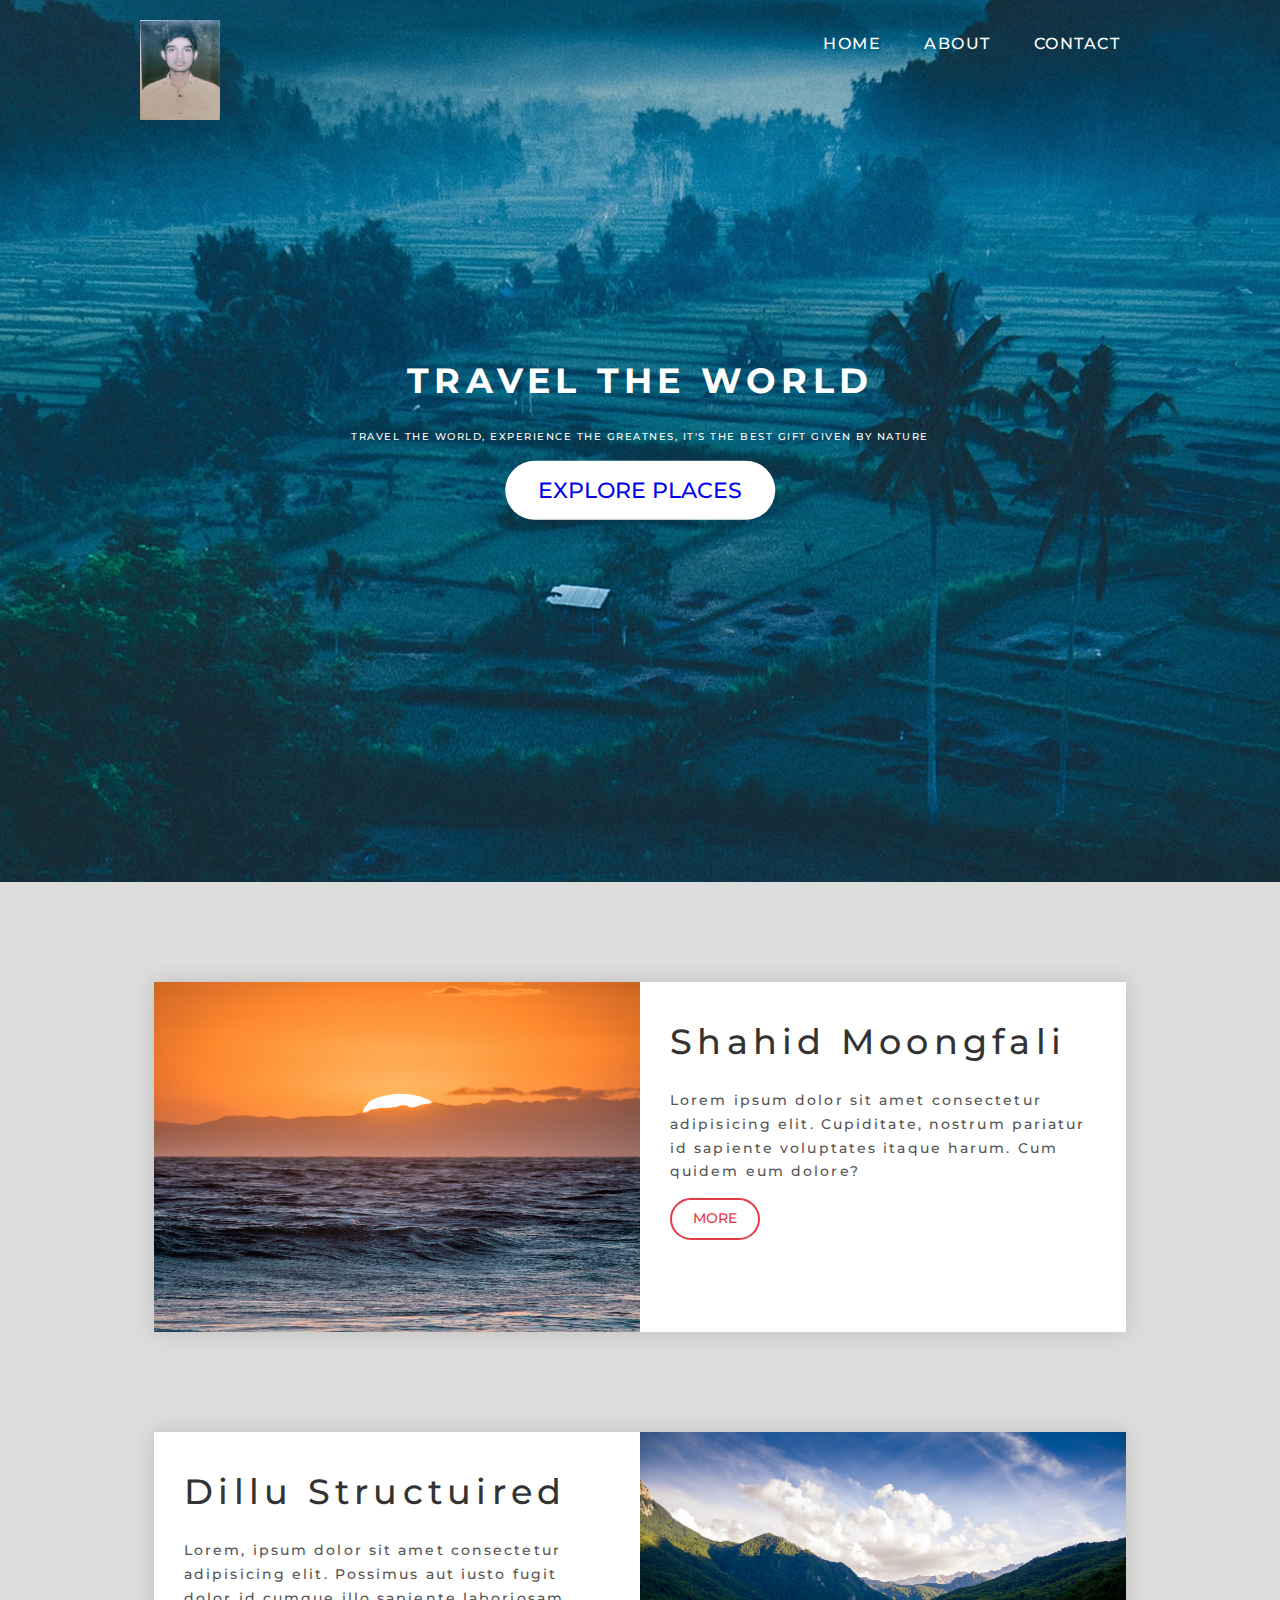
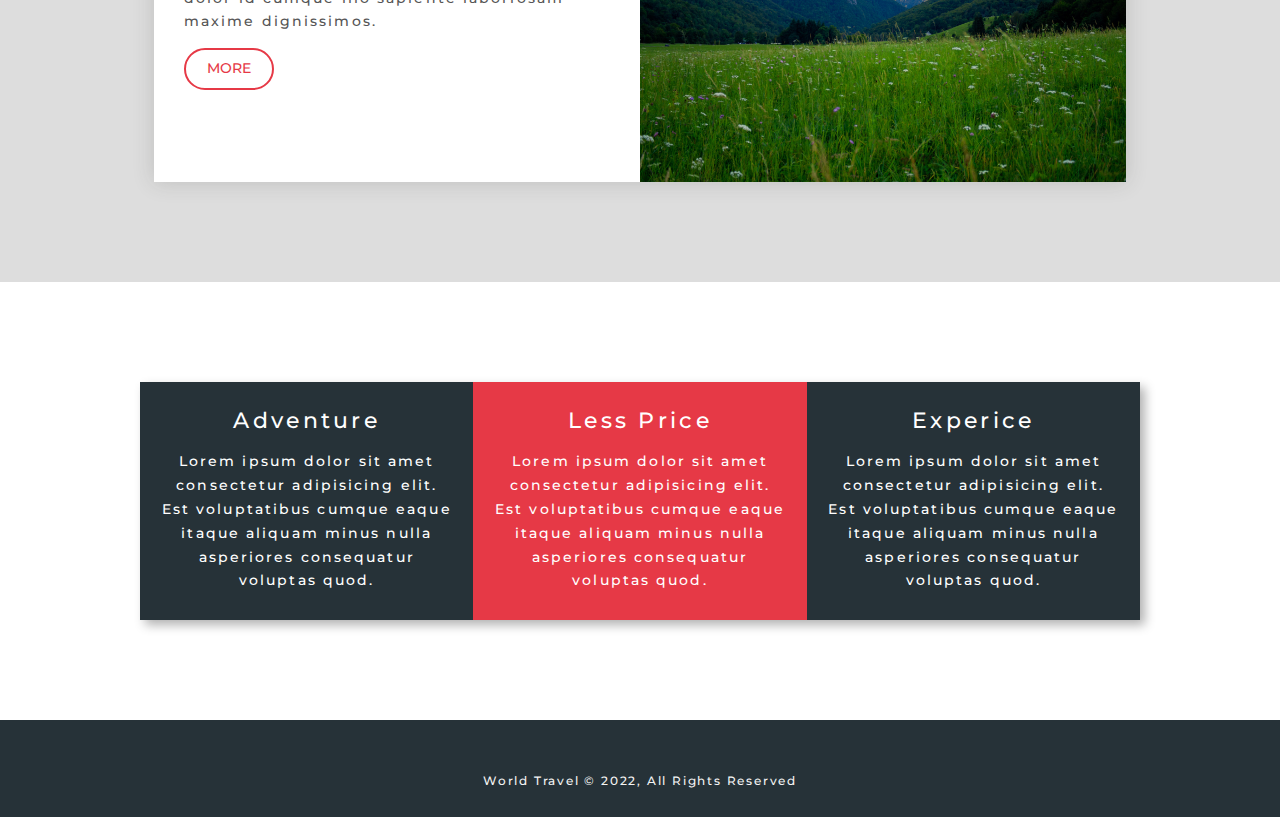
<file: index.html>
<!DOCTYPE html>
<html lang="en">
<head>
    <meta charset="UTF-8">
    <meta http-equiv="X-UA-Compatible" content="IE=edge">
    <meta name="viewport" content="width=device-width, initial-scale=1.0">
    <link rel="stylesheet" href="https://cdnjs.cloudflare.com/ajax/libs/font-awesome/6.2.0/css/all.min.css" integrity="sha512-xh6O/CkQoPOWDdYTDqeRdPCVd1SpvCA9XXcUnZS2FmJNp1coAFzvtCN9BmamE+4aHK8yyUHUSCcJHgXloTyT2A==" crossorigin="anonymous" referrerpolicy="no-referrer" />

    <title>Dillu Home page</title>
    <link rel="stylesheet" href="./css/style.css">
</head>
<body>
    <header class="header">
        <nav class="navbar">
            <div class="container">
                    <img src="./image/dil1.jpg" alt="" class="logo">
                <ul class="nav-items">
                    <li class="nav-item"><a href="./index.html">Home</a></li>
                    <li class="nav-item"><a href="./about.html">About</a></li>
                    <li class="nav-item"><a href="./contact.html">Contact</a></li>
                </ul>
            </div>
        </nav>
        <div class="header-content">
            <h1 class="lg-heading text-light">Travel The World</h1>
            <p class="text-light">travel the world, experience the greatnes, it's the best gift given by nature</p>
            <a href="#explore-places" class="btn btn-primary md-heading">Explore Places</a>
        </div>
    </header>
        <section class="showcase" id="explore-places">
            <div class="container dillu">
                
                <div class="row row1"  >
                    <div class="img-box">
                        <img src="./image/7.jpg" alt="">
                    </div>
                    <div class="text-box">
                        <h2 class="lg-heading text-black">Shahid Moongfali </h2>
                        <p class="text-gray">Lorem ipsum dolor sit amet consectetur adipisicing elit. Cupiditate, nostrum pariatur id sapiente voluptates itaque harum. Cum quidem eum dolore?</p>
                        <a href="./about.html" class="btn btn-secondary text-red">more</a>
                    </div>
                </div>
                <div class="row row2">
                    <div class="img-box">
                        <img src="./image/5.jpg" alt="">
                    </div>
                    <div class="text-box">
                        <h2 class="lg-heading text-black">Dillu Structuired </h2>
                        <p class="text-gray">Lorem, ipsum dolor sit amet consectetur adipisicing elit. Possimus aut iusto fugit dolor id cumque illo sapiente laboriosam maxime dignissimos.</p>
                        <a href="./about.html" class="btn btn-secondary text-red">more</a>
                    </div>
                </div>
            </div>
        </section>

        <section class="features">
            <div class="container">
                
                <div class="box-wrapper">
                    <div class="box box-1">
                        <i class="fa-solid fa-route fa-2x text-red"></i>
                        <h2 class="md-heading">Adventure</h2>
                        <p>Lorem ipsum dolor sit amet consectetur adipisicing elit. Est voluptatibus cumque eaque itaque aliquam minus nulla asperiores consequatur voluptas quod.</p>
                    </div>
                    <div class="box box-2">
                        <i class="fa-solid fa-strikethrough fa-2x"></i>
                        <h2 class="md-heading">Less Price</h2>
                        <p>Lorem ipsum dolor sit amet consectetur adipisicing elit. Est voluptatibus cumque eaque itaque aliquam minus nulla asperiores consequatur voluptas quod.</p>
                    </div>
                    <div class="box box-3">
                        <i class="fa-solid fa-user-check fa-2x text-red"></i>
                        <h2 class="md-heading">Experice</h2>
                        <p>Lorem ipsum dolor sit amet consectetur adipisicing elit. Est voluptatibus cumque eaque itaque aliquam minus nulla asperiores consequatur voluptas quod.</p>
                    </div>
                </div>
                
        </section>

        <footer class="footer">
            <div class="social-media-links">
                <i class="fa-brands fa-facebook fa-4x"></i>
                <i class="fa-brands fa-instagram fa-4x"></i>
                <i class="fa-brands fa-twitter fa-4x"></i>
            </div>
            <p>World Travel &copy; 2022, All Rights Reserved</p>
        </footer>
    
</body>
</html>
</file>
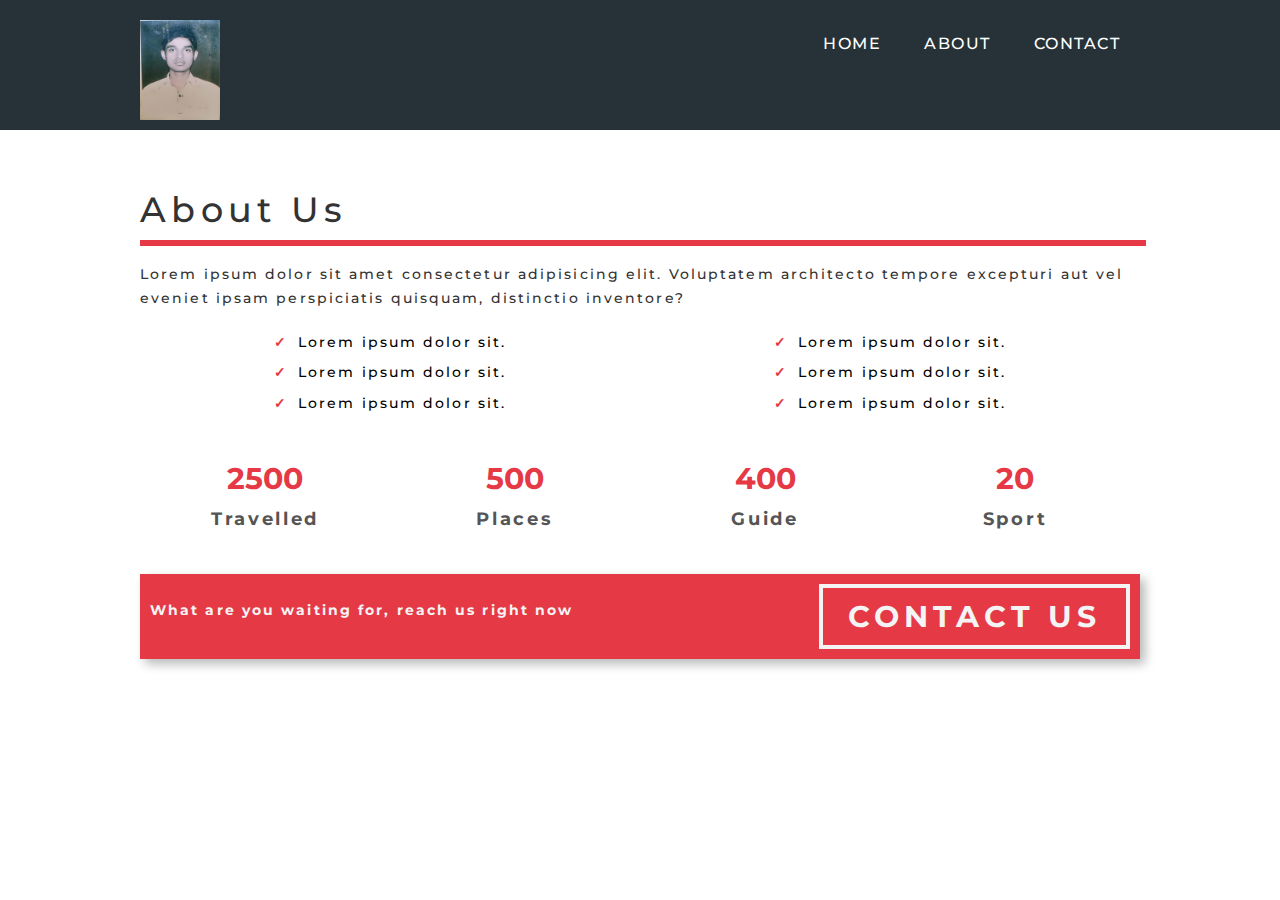
<file: about.html>
<!DOCTYPE html>
<html lang="en">
<head>
    <meta charset="UTF-8">
    <meta http-equiv="X-UA-Compatible" content="IE=edge">
    <meta name="viewport" content="width=device-width, initial-scale=1.0">
    <link rel="stylesheet" href="https://cdnjs.cloudflare.com/ajax/libs/font-awesome/6.2.0/css/all.min.css" integrity="sha512-xh6O/CkQoPOWDdYTDqeRdPCVd1SpvCA9XXcUnZS2FmJNp1coAFzvtCN9BmamE+4aHK8yyUHUSCcJHgXloTyT2A==" crossorigin="anonymous" referrerpolicy="no-referrer" />

    <title>Dillu About page</title>
    <link rel="stylesheet" href="./css/style.css">
</head>
<body>
    <nav class="navbar bg-dark">
        <div class="container">
                <img src="./image/dil1.jpg" alt="" class="logo">
            <ul class="nav-items">
                <li class="nav-item"><a href="./index.html">Home</a></li>
                <li class="nav-item"><a href="./about.html">About</a></li>
                <li class="nav-item"><a href="./contact.html">Contact</a></li>
            </ul>
        </div>
    </nav>

    <section class="about">
        <div class="container">
            <h2 class="lg-heading text-black about-heading ">About Us</h2>
            <p class="text-black">Lorem ipsum dolor sit amet consectetur adipisicing elit. Voluptatem architecto tempore excepturi aut vel eveniet ipsam perspiciatis quisquam, distinctio inventore?</p>
            <div class="about-wrapper">
                <div class="left">
                    <ul>
                        <li>Lorem ipsum dolor sit.</li>
                        <li>Lorem ipsum dolor sit.</li>
                        <li>Lorem ipsum dolor sit.</li>
                    </ul>
                </div>
                <div class="right">
                    <ul>
                        <li>Lorem ipsum dolor sit.</li>
                        <li>Lorem ipsum dolor sit.</li>
                        <li>Lorem ipsum dolor sit.</li>
                    </ul>
                </div>
            </div>

            <div class="counts">
                <div class="count-item item1">
                    <span>2500</span>
                    <p>Travelled</p>
                </div>
                <div class="count-item item2">
                    <span>500</span>
                    <p>Places</p>
                </div>
                <div class="count-item item3">
                    <span>400</span>
                    <p>Guide</p>
                </div>
                <div class="count-item item4">
                    <span>20</span>
                    <p>Sport</p>
                </div>
            </div>
            <div class="cta-banner">
                <div class="cta-banner-left">
                    <p class="cta-line">What are you waiting for, reach us right now</p>
                </div>
                <div class="cta-banner-right">
                    <a href="./contact.html" class="btn-cta">Contact Us</a>
                </div>
            </div>
        </div>
    </section>
</body>
</html>
</file>
<file: css/style.css>
@import url('https://fonts.googleapis.com/css2?family=Montserrat:wght@300;400;500;700&display=swap');
*{
    margin: 0;
    padding: 0;
    box-sizing: border-box;
}
body{
    font-family: 'Montserrat', sans-serif;
    line-height: 1.7;
}
html{
    font-size: 62.5%;
}
a{
    text-decoration: none;
}
ul li{
    list-style: none;
    /* margin-top: 1rem ; */
}

p,li{
    margin-bottom: .5em;
    letter-spacing: .15em;
    font-weight: 500;
    /* font-size: 1.2rem; */
}
img{
    width: 80px;
    height: 100px;
    margin-top: 10px;
    
}
.lg-heading{
    font-size: 3.5rem;
}
.md-heading{
    font-size: 2.2rem;
}
.text-red{
    color: #e63946;
}
.text-light{
    color: white;
}
.text-black{
    color: #333;
}
.text-gray{
    color: #555;
}
.bg-dark{
    background-color: #263238;
}
.btn{
    display: inline-block;
    padding: 0.5em 1.5em;
    margin: 0.5em 0;
    font-weight: 500;
    text-transform: uppercase;
}


.header{
    /* border: 4px solid red; */
    position: relative;
    height: 98vh;
    background: url('../image/g.jpg');
    background-position: center;
}

.navbar{
    /* border: 2px solid white; */
    padding: 1rem;
    /* margin: 0 5rem; */
    
}
.navbar .logo{
    float: left;
    color: white;
    /* margin-top: 1rem; */
    font-size: 4rem;

}
.navbar .nav-items{
    float: right;
    /* margin-top: 1rem; */
    /* padding: 1rem; */
    
}
.navbar::after{
    content: '';
    display: block;
    clear: both;
}
.navbar .nav-item{
    display: inline-block;
    padding: 1rem;
    margin: 1rem;
    text-transform: uppercase;
}
h1,h2,h3{
    margin-bottom: 0.5em;
    letter-spacing: 0.15em;
    font-weight: 500;
}
.navbar a:link, 
.navbar a:visited{
    color: white;
    font-size: 1.6rem;
    text-decoration: none;
    
}
.navbar a:hover{
    border-bottom: 1px solid white;

}
.container{
    max-width: 1000px;
    margin: 0 auto;
    width: 90%;
}
.header-content h1{
    text-transform: uppercase;
    font-weight: 700;
}
.header-content p{
    text-transform: uppercase;
    /* margin-bottom: 2rem; */
}
.btn-primary{
    background-color: white;
    border-radius: 10em;
}
.header-content{
    position: absolute;
    /* border: 2px solid white; */
    top: 50%;
    left: 50%;
    transform: translate(-50%,-50%);
    text-align: center;
}
.showcase{
    padding: 10rem;
    background-color: #ddd;
}
.row{
    height: 350px;
    box-shadow: 0px 0px 20px 0px rgba(62, 64, 57, 0.192);

    background-color: white;
}
.row1{
    margin-bottom: 10rem;
}
.row1 .img-box, .row2 .text-box{
    float: left;
    width: 50%;
}
.row2 .img-box, .row1 .text-box{
    float: right;
    width: 50%;
}
.row .img-box{
    /* border: 2px solid blueviolet; */
    height: 100%;
}
.row .text-box{
 font-size: 1.4rem;
    padding: 3rem;
}
.row .img-box img{
    display: inline-block;
    height: 100%;
    width: 100%;
    /* margin-top: 0%; */
    margin: 0;
}
.btn-secondary{
    border: 2px solid  #e63946 ;
    background-color: #fff;
    border-radius: 1.5em;
}
.btn-primary:hover{
    background-color:rgb(220, 210, 210) ;
}
.btn-secondary:hover{
    background-color: #f6ced2;
}
.features{
    padding: 10rem 0;
}
/* .box-wrapper{
    border: 2px solid green;
} */
.box{
    /* border: 1px solid red; */
    width: 33.3333%;
    float: left;
    padding: 2rem;
    text-align: center;
    font-size: 1.4rem;
}
.box-wrapper::after{
    content: "";
    display: block;
    clear: both;
}
.box-1,.box-3{
    background-color: #263238;
    color: white;
}
.box-2{
    background-color: #e63946;
    color: white;
}
.box-wrapper{
    box-shadow: 5px 5px 10px 0px rgba(0, 0, 0, 0.306);
}
.footer{
    background-color: #263238;
    color: #f4f4f4;
    padding: 2rem;
    text-align: center;
    font-size: 1.2rem;

}
.social-media-links{
    margin-bottom: 1rem;
}
.social-media-links i{
    margin: 0 2rem;
}
.about{
    padding: 5rem 0;
}
.about h2::after{
    content: '';
    width: 100%;
    display: block;
    border: 0.3rem solid #e63946;
    
}
.about-wrapper{
    /* border: 2px solid green; */
    text-align: center;
    margin-top: 2rem;
}
.about p{
    font-size: 1.4rem;
}
.about-wrapper li::before{
    content: "\2713";
    color: #e63946;
    font-weight: 700;
    padding-right: 1rem;
}
.about-wrapper .left{
    float: left;
    width: 50%;
    font-size: 1.4rem;
}
.about-wrapper .right{
    float: right;
    width: 50%;
    font-size: 1.4rem;
}
.about-wrapper::after{
    content: '';
    display: block;
    clear: both;
}
.counts{
    /* border: 2px solid red; */
    margin-top: 3rem;
}
.count-item{
    float: left;
    width: 25%;
    text-align: center;
    
}
.counts::after{
    content: '';
    display: block;
    clear: both;
}
.count-item span{
    font-size: 3rem;
    font-weight: 700;
    color: #e63946;
}
.count-item p{
    font-size: 1.8rem;
    font-weight: 700;
    color: #555;
}
.cta-banner{
    background-color: #e63946;
    color: #f4f4f4;
    box-shadow: 5px 5px 10px rgba(0, 0, 0, 0.279);
    padding: 1rem;
    margin-top: 3rem;
}
.cta-banner-left{
    float: left;
    width: 60%;
}
.cta-banner-right{
    float: right;
    width: 40%;
    text-align: right;
}
.cta-banner::after{
    content: '';
    display: block;
    clear: both;
}
.cta-line{
    font-size: 4rem;
    font-weight: 700;
    margin-top: 1.5rem;
}
.btn-cta{
    text-align: center;
    display: inline-block;
    font-weight: 700;
    font-size: 3rem;
    text-transform: uppercase;
    border: 4px solid #f4f4f4;
    padding: 0.3rem 2.5rem;
    letter-spacing: 0.5rem;
    color: #f4f4f4;
}

.contact-form{
    padding: 5rem 0;
    background-color: #f7f7f7;
    font-size: 1.4rem;
}

.form-wrapper::after{
    content: '';
    display: block;
    clear: both;
}
.form-wrapper .company-adress{
    /* border: 7px solid red; */
    background-color: #f7f7f7;
    width: 48%;
    float: left;
    padding: 1rem;
    /* again  */
    height: 760px;
    
}
.form-wrapper .form{
    /* border: 7px solid red; */
    background-color: #f7f7f7;
    width: 48%;
    float: right;
    /* again  */
    font-size: 1.6rem;
    padding: 1rem;
    height: 760px;
}
.company-adress i{
    display: inline-block;
    margin-right: 1rem;
}
.company-adress h2{
    display: inline-block;
    text-transform: uppercase;
}
.address-group{
    margin-bottom: 3rem;
}
.company-adress img{
    width: 100%;
    height: 38rem;
    object-fit: cover;
    object-position: center;
    

}
.form h1{
    border-bottom: 6px solid #e63946;
}
.form-wrapper label{
    display: block;
}
.form-wrapper input{
    width: 100%;
    padding: 0.5rem;
}
.form-wrapper .form-group{
    margin-bottom: 1.2rem;
}
.form-wrapper label::after{
    content: '*';
    color: red;
}
.form-wrapper textarea{
    width: 100%;
    height: 300px;
    padding: 1rem;
}
.form-btn{
    display: block;
    margin: 0 auto;
    padding: 0.5em 2em;
    font-size: 1.8rem;
    text-transform: uppercase;
    background-color: #e63946;
    color: #fff;
    border:none;
    border-radius: 5rem;
    outline: none;
    cursor: pointer;

}
@media (max-width:426px){
    html{
        font-size: 40%;
    }
    .navbar .logo{
        width: 50px;
        height: 60px;
    }
    .features .box{
        float: none;
        width: 100%;
        text-align: center;
        box-shadow: 5px 5px 10px 0px rgba(0, 0, 0, 0.306);
    }
    .box-2,.box-3{
        margin-top: 5rem;
    }
    .box-wrapper{
        box-shadow: none;
    }
    .row{
        height: auto;
        width: 100%;
    }
    .row .img-box, .row .text-box{
        float: none;
        width: 100%;
        text-align: center;
    }
    .cta-banner-left,.cta-banner-right{
        float: none;
        width: 100%;
        text-align: center;
    }
    .form-wrapper .company-adress{
        float: none;
        width: 100%;
        height: auto;
        text-align: center;
    }
    .form-wrapper .form{
        float: none;
        width: 100%;
        height: auto;
        text-align: center;
        margin-top: 5rem;
    }
}
@media (min-width:427px) and  (max-width:505px){
    html{
        font-size: 50%;
    }
   
    .row{
        height: auto;
        width: 100%;
    }
    .row .img-box, .row .text-box{
        float: none;
        width: 100%;
        text-align: center;
    }
    .features .box{
        float: none;
        width: 100%;
        text-align: center;
        box-shadow: 5px 5px 10px 0px rgba(0, 0, 0, 0.306);
    }
    .box-2,.box-3{
        margin-top: 5rem;
    }
    .box-wrapper{
        box-shadow: none;
    }
    .cta-banner-left,.cta-banner-right{
        float: none;
        width: 100%;
        text-align: center;
    }
    .form-wrapper .company-adress{
        float: none;
        width: 100%;
        height: auto;
        text-align: center;
    }
    .form-wrapper .form{
        float: none;
        width: 100%;
        height: auto;
        text-align: center;
        margin-top: 5rem;
    }
    

}
@media (min-width:506px) and (max-width:768px) {
   
    .row{
        height: auto;
        width: 100%;
    }
    .row .img-box, .row .text-box{
        float: none;
        width: 100%;
        text-align: center;
        
    }
    .form-wrapper .company-adress{
        float: none;
        width: 100%;
        height: auto;
        text-align: center;
    }
    .form-wrapper .form{
        float: none;
        width: 100%;
        height: auto;
        text-align: center;
        margin-top: 5rem;
    }
    .features .box{
        float: none;
        width: 100%;
        text-align: center;
        box-shadow: 5px 5px 10px 0px rgba(0, 0, 0, 0.306);
    }
    .box-2,.box-3{
        margin-top: 5rem;
    }
    .box-wrapper{
        box-shadow: none;
    }
    .cta-banner-left{
        float: none;
        width: 100%;
        text-align: center;
        
    }
    .cta-banner-right{
        float: none;
        width: 100%;
        text-align: center;

    }
    
}
@media(orientation:landscape) and (max-height:500px){
    .header{
        height: 80vmax;
    }
    .text-box p{
        font-size: 80%;
    }
}
</file>
